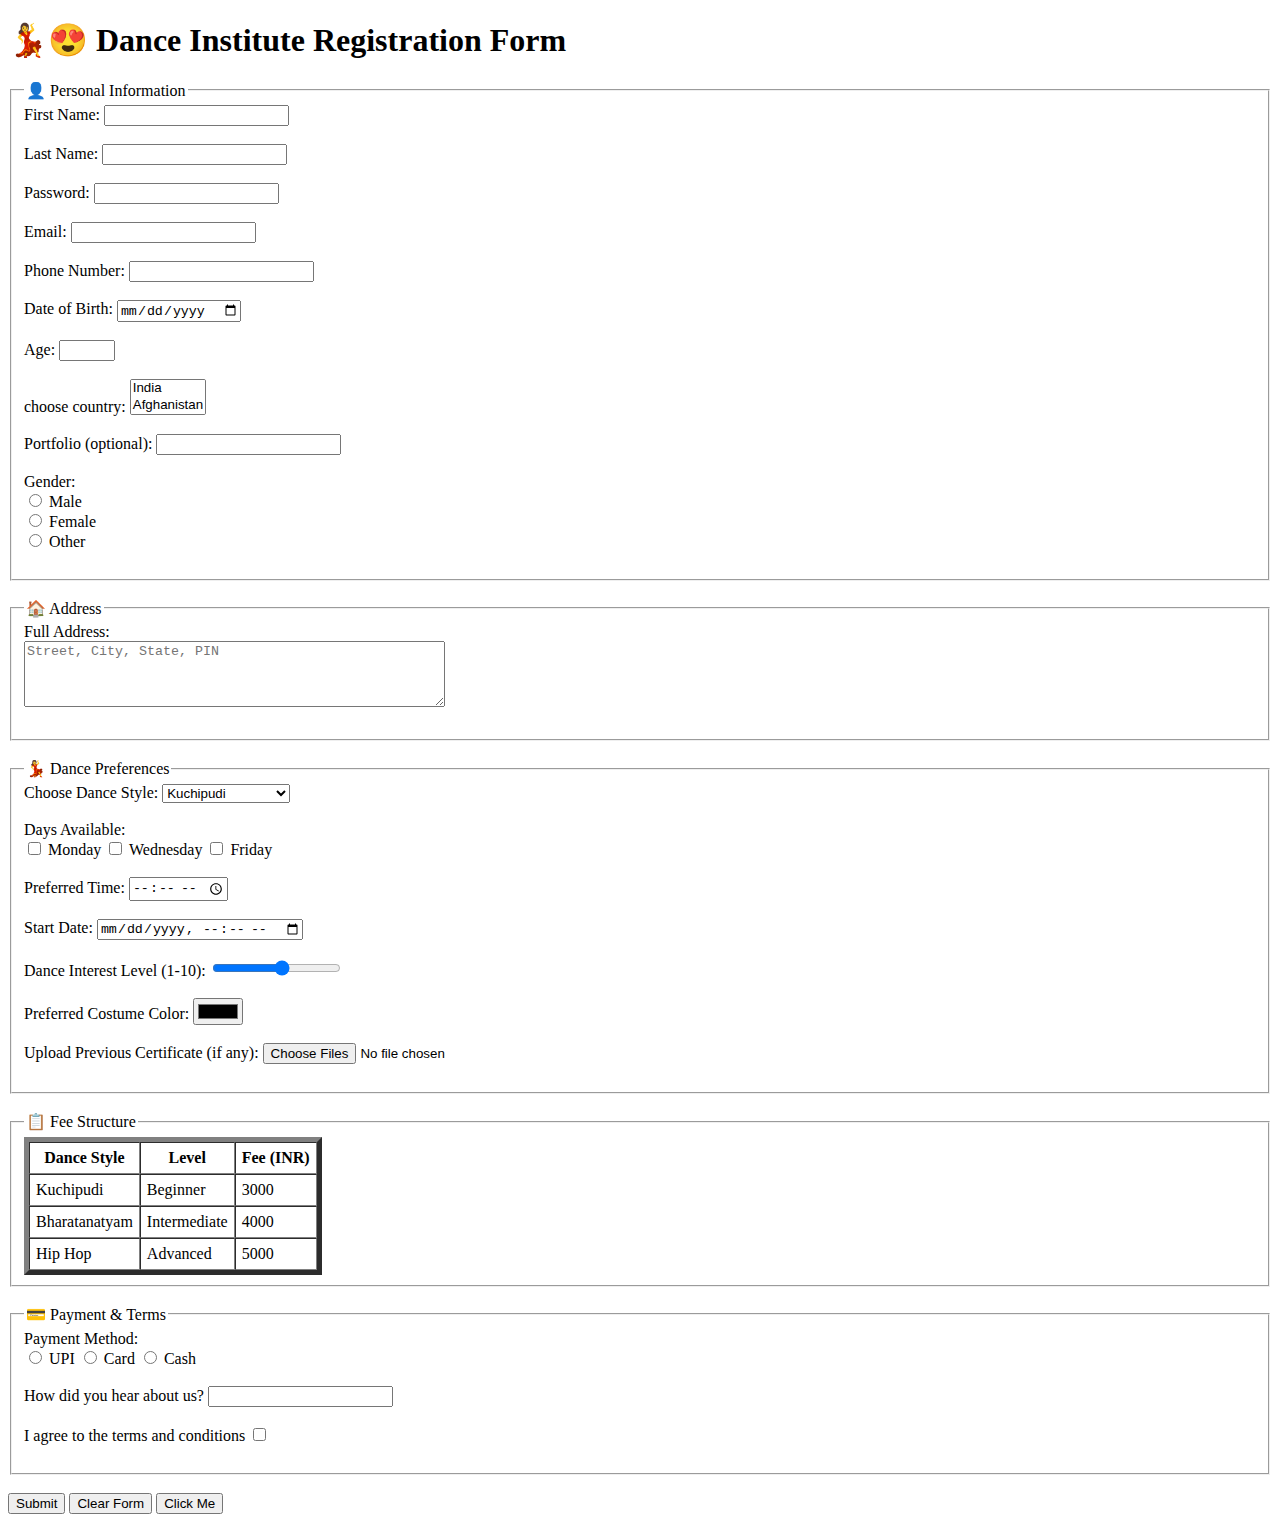
<file: join.html>
<!DOCTYPE html>
<html>
<head>
  <title>Dance Institute Registration</title>
</head>
<body>
  
  <h1>💃😍 Dance Institute Registration Form</h1>

  <form action="file:///C:/Users/tembu/OneDrive/Desktop/login%20form/thank.html" method="post" validate>
    
    <!-- Personal Info with Fieldset -->
     
    <fieldset><!--groups related form-->
      <legend>👤 Personal Information</legend>

      <label for="fname">First Name:</label>
      <input type="text" id="fname" name="fname" required><br><br>

      <label for="lname">Last Name:</label>
      <input type="text" id="lname" name="lname"><br><br>

      <label for="password">Password:</label>
      <input type="password" id="password" name="password"><br><br>

      <label for="email">Email:</label>
      <input type="email" id="email" name="email"><br><br>

      <label for="phone">Phone Number:</label>
      <input type="tel" id="phone" name="phone"><br><br>

      <label for="dob">Date of Birth:</label>
      <input type="date" id="dob" name="dob"><br><br>

      <label for="age">Age:</label>
      <input type="number" id="age" name="age" min="5" max="60"><br><br>

      <label for="countries">choose country:</label>
        <select id="countries" name="place" size="2" multiple>
            <option value="0">India</option>
            <option value="1">Afghanistan</option>
            <option value="2">Bangladesh</option>
            <option value="3">china</option>
            <option value="4">Italy</option>
            <option value="5">Japan</option>
        </select><br><br>

      <label for="website">Portfolio (optional):</label>
      <input type="url" id="website" name="website"><br><br>

      <label for="gender">Gender:</label><br>
      <input type="radio" id="male" name="gender" value="male">
      <label for="male">Male</label><br>
      <input type="radio" id="female" name="gender" value="female">
      <label for="female">Female</label><br>
      <input type="radio" id="other" name="gender" value="other">
      <label for="other">Other</label><br><br>
    </fieldset><br>

    <!-- Address and Comments -->
    <fieldset>
      <legend>🏠 Address</legend>

      <label for="address">Full Address:</label><br>
      <textarea id="text" name="address" rows="4" cols="50" placeholder="Street, City, State, PIN"></textarea><br><br>
    </fieldset><br>

    <!-- Dance Details -->




    
    <fieldset>
      <legend>💃 Dance Preferences</legend>

      <label for="style">Choose Dance Style:</label>
      <select id="style" name="style"> <!--to create a drop down menu-->
        <optgroup label="Classical"> <!--groups related options with a label-->
          <option value="kuchipudi">Kuchipudi</option><!--is each item in the menu-->
          <option value="bharatanatyam">Bharatanatyam</option>
        </optgroup>
        <optgroup label="Western">
          <option value="hiphop">Hip Hop</option>
          <option value="freestyle">Freestyle</option>
        </optgroup>
      </select><br><br>



      <label>Days Available:</label><br>
      <input type="checkbox" name="days" value="Mon"> Monday
      <input type="checkbox" name="days" value="Wed"> Wednesday
      <input type="checkbox" name="days" value="Fri"> Friday<br><br>

      <label for="timing">Preferred Time:</label>
      <input type="time" id="timing" name="timing"><br><br>

      <label for="startdate">Start Date:</label>
      <input type="datetime-local" id="startdate" name="startdate"><br><br>

      <label for="intensity">Dance Interest Level (1-10):</label>
      <input type="range" id="intensity" name="intensity" min="1" max="10"><br><br>

      <label for="color">Preferred Costume Color:</label>
      <input type="color" id="color" name="color"><br><br>

      <label for="certificate">Upload Previous Certificate (if any):</label>
      <input type="file" id="certificate" name="certificate" multiple><br><br>
    </fieldset><br>

    <!-- Fee Structure (using Table) -->
    <fieldset>
      <legend>📋 Fee Structure</legend>
      <table border="5" cellpadding="6" cellspacing="0">
        <tr>
          <th>Dance Style</th>
          <th>Level</th>
          <th>Fee (INR)</th>
        </tr>
        <tr>
          <td>Kuchipudi</td>
          <td>Beginner</td>
          <td>3000</td>
        </tr>
        <tr>
          <td>Bharatanatyam</td>
          <td>Intermediate</td>
          <td>4000</td>
        </tr>
        <tr>
          <td>Hip Hop</td>
          <td>Advanced</td>
          <td>5000</td>
        </tr>
      </table>
    </fieldset><br>

    <!-- Payment & Final Section -->
    <fieldset>
      <legend>💳 Payment & Terms</legend>

      <label for="payment">Payment Method:</label><br>
      <input type="radio" name="payment" value="upi"> UPI
      <input type="radio" name="payment" value="card"> Card
      <input type="radio" name="payment" value="cash"> Cash<br><br>

      <label for="ref">How did you hear about us?</label>
      <input type="text" id="ref" name="ref" list="sources"><!--input uses list to connect to datalist-->
      <datalist id="sources">
        <option value="Instagram">
        <option value="Friend">
        <option value="Google Search">
        <option value="Flyer">
      </datalist><br><br>
      

      <label for="agree">I agree to the terms and conditions</label>
      <input type="checkbox" id="agree" name="agree" required><br><br>
    </fieldset><br>

    <!-- Buttons -->
    <input type="submit" value="Submit">
    <input type="reset" value="Clear Form">
    <button type="button" onclick="alert('Thanks for visiting!')">Click Me</button>

  </form>

</body>
</html>
</file>
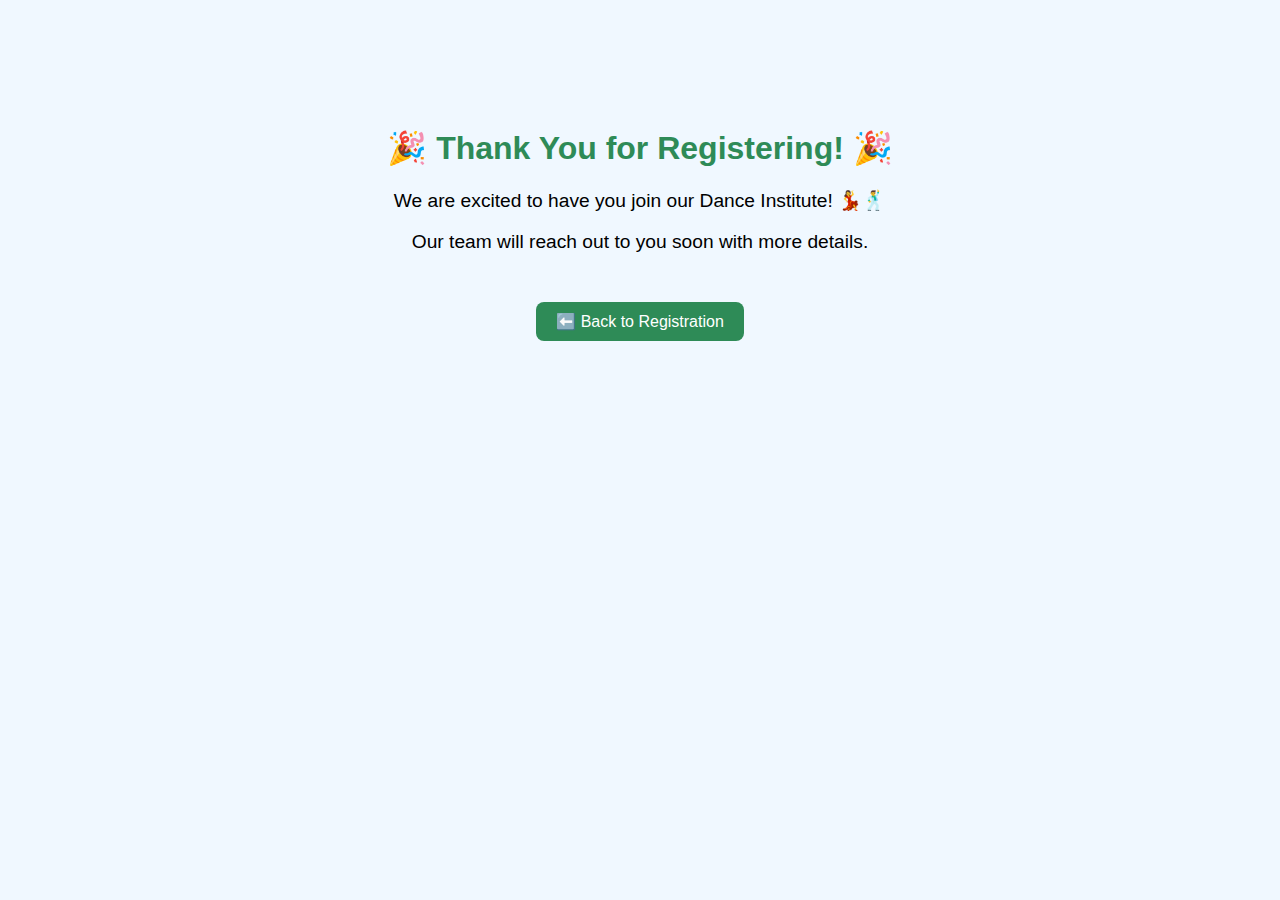
<file: thank.html>
<!--<!DOCTYPE html>
<html>
    <head>
        <title>thank you</title>
    </head>
    <body><h1>YOUR REGISTRATION IS SUCCESSFULLY COMPLETED</h1></body>
</html>-->

<!DOCTYPE html>
<html>
<head>
  <meta charset="UTF-8">
  <title>Thank You</title>
  <style>
    body {
      background-color: #f0f8ff;
      font-family: Arial, sans-serif;
      text-align: center;
      padding: 100px;
    }
    h1 {
      color: #2e8b57;
    }
    p {
      font-size: 1.2rem;
    }
    a {
      display: inline-block;
      margin-top: 30px;
      text-decoration: none;
      color: white;
      background-color: #2e8b57;
      padding: 10px 20px;
      border-radius: 8px;
    }
  </style>
</head>
<body>

  <h1>🎉 Thank You for Registering! 🎉</h1>
  <p>We are excited to have you join our Dance Institute! 💃🕺</p>
  <p>Our team will reach out to you soon with more details.</p>
  
  <a href="file:///C:/Users/tembu/OneDrive/Desktop/login%20form/join.html">⬅️ Back to Registration</a>

</body>
</html>
</file>
